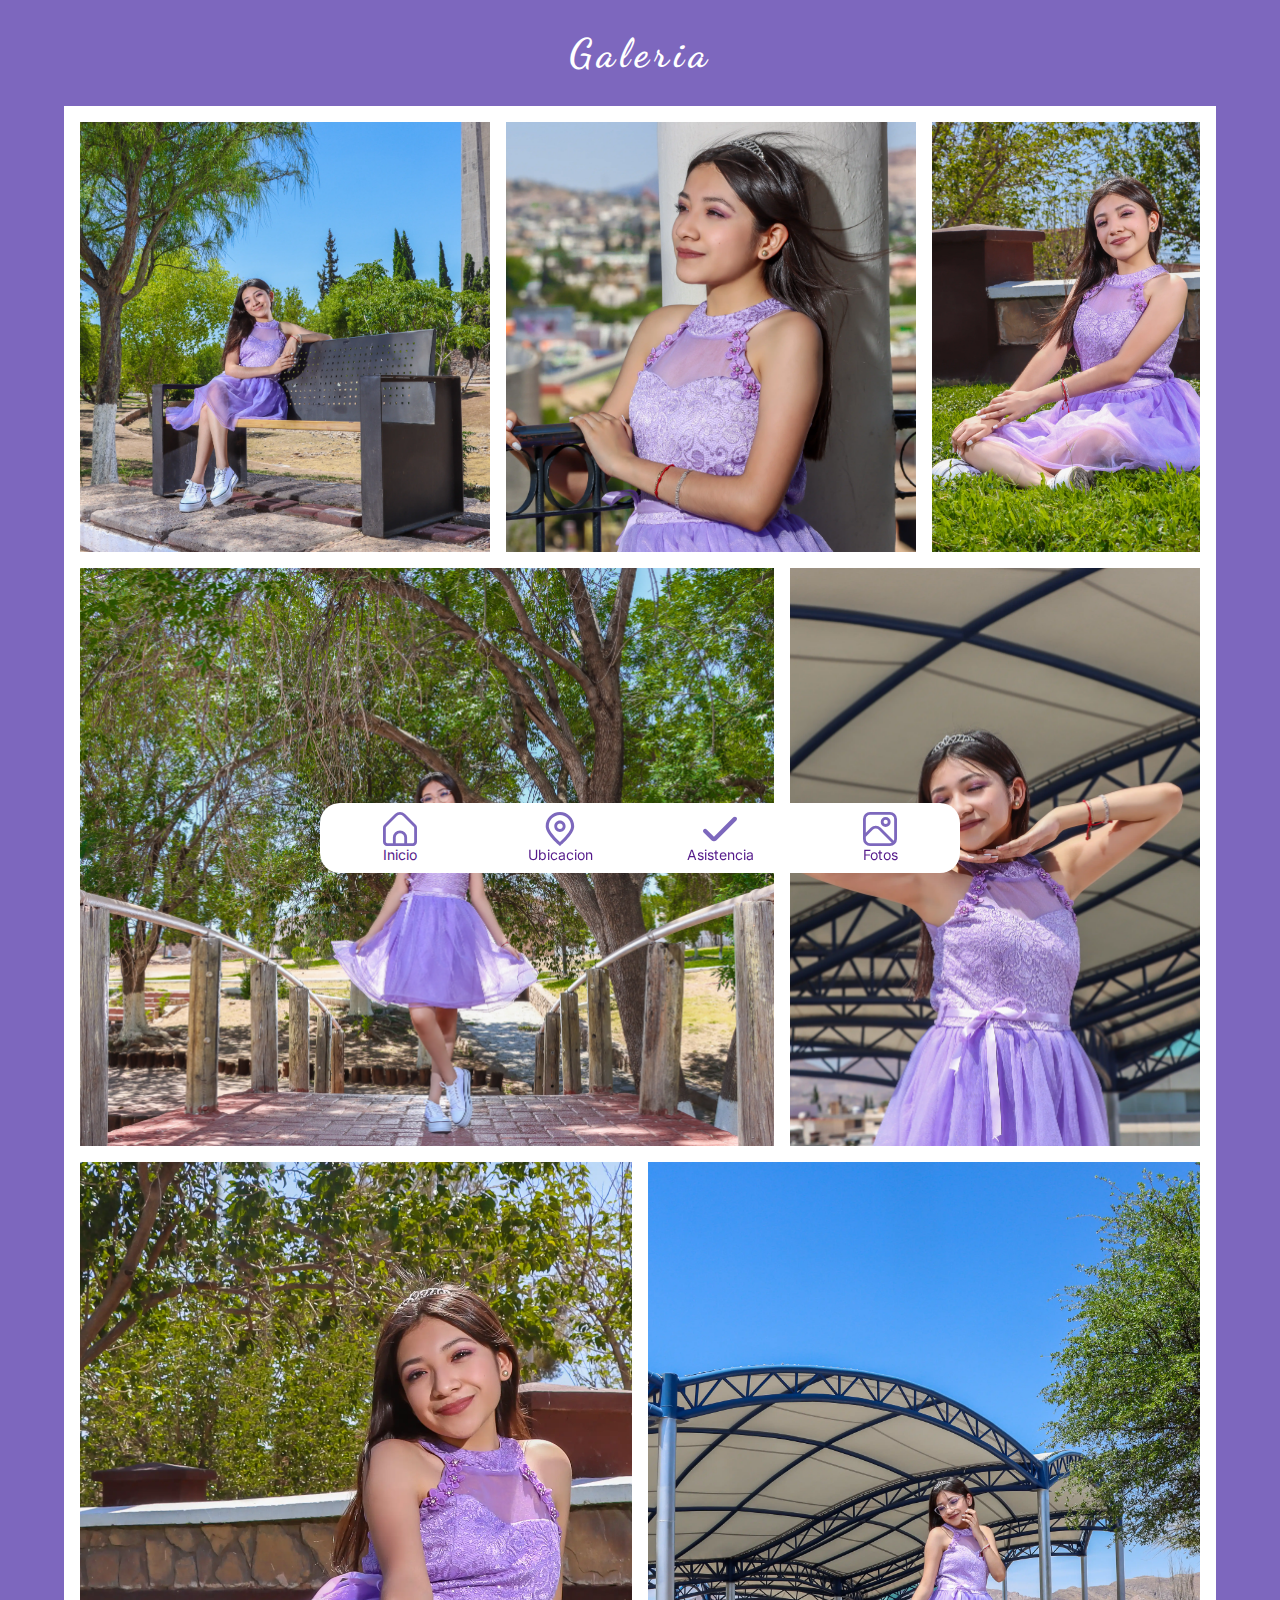
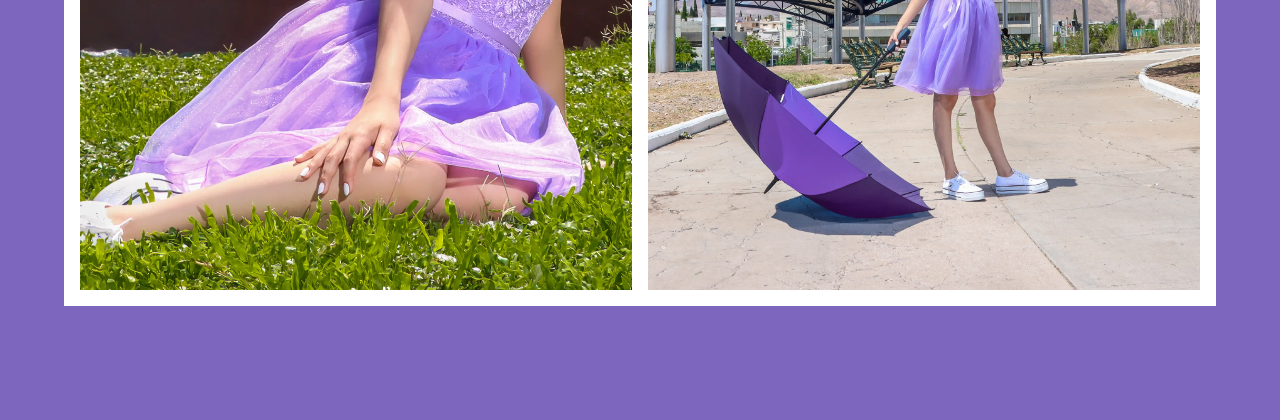
<file: index3.html>
<!DOCTYPE html>
<html lang="es">
  <head>
    <meta charset="UTF-8">
    <meta http-equiv="X-UA-Compatible" content="IE=edge">
    <meta name="viewport" content="width=device-width, initial-scale=1.0">
    <link rel="preconnect" href="https://fonts.googleapis.com">
    <link rel="preconnect" href="https://fonts.gstatic.com" crossorigin>
    <link href="https://fonts.googleapis.com/css2?family=Dancing+Script:wght@400;700&family=Inconsolata:wght@600&family=Inter:wght@100;200;300;500;700&family=Kalam:wght@300;400;700&display=swap" rel="stylesheet">
    <link rel="stylesheet" href="./sass/style_gallery.css">
    <title>Fotos</title>
  </head>
  <body>
    <h1 class="header--title">Galeria</h1>
    <div class="container-grid">
      <div class="p1 photo"></div>
      <div class="p2 photo"></div>
      <div class="p3 photo"></div>
      <div class="p4 photo"></div>
      <div class="p5 photo"></div>
      <div class="p6 photo"></div>
      <div class="p7 photo"></div>
    </div>
    <div class="navigation-shadow"></div>
    <div class="navigation">
      <li class="list">
        <a href="./index.html">
          <span class="icon">
            <img src="./sources/icons/home.svg" alt="" class="img active">
            <span class="nav--info">Inicio</span>
          </span>
        </a>
      </li>
      <li class="list">
        <a href="./index2.html">
          <span class="icon">
            <img src="./sources/icons/marker.svg" alt="" class="img">
            <span class="nav--info">Ubicacion</span>
          </span>
        </a>
      </li>
      <li class="list">
        <a href="./index4.html">
          <span class="icon">
            <img src="./sources/icons/check.svg" alt="" class="img">
            <span class="nav--info">Asistencia</span>
          </span>
        </a>
      </li>
      <li class="list">
        <a href="./index3.html">
          <span class="icon">
            <img src="./sources/icons/picture.svg" alt="" class="img">
            <span class="nav--info">Fotos</span>
          </span>
        </a>
      </li>
    </div>
    <div class="fill"></div>
  </body>
</html>
</file>
<file: sass/style_gallery.css>
html {
  font-size: 100%;
  -webkit-box-sizing: border-box;
          box-sizing: border-box;
}

*, *::before, *::after {
  -webkit-box-sizing: inherit;
          box-sizing: inherit;
}

body {
  line-height: 1.3;
  margin: 0px;
  padding: 0px;
  font-family: 'Roboto', sans-serif;
  background-color: #7d67be;
  display: -webkit-box;
  display: -ms-flexbox;
  display: flex;
  -webkit-box-orient: vertical;
  -webkit-box-direction: normal;
      -ms-flex-direction: column;
          flex-direction: column;
}

.header--title {
  color: white;
  text-align: center;
  letter-spacing: 5px;
  font-size: 40px;
  font-weight: 700;
  font-family: 'Dancing Script', cursive;
}

.container-grid {
  width: auto;
  min-height: 150vh;
  background: #fff;
  margin: 0% 5% 5% 5%;
  display: -ms-grid;
  display: grid;
  gap: 1em;
  padding: 1em;
  -ms-grid-columns: (1fr)[6];
      grid-template-columns: repeat(6, 1fr);
  -ms-grid-rows: (1fr)[12];
      grid-template-rows: repeat(12, 1fr);
}

.p1.photo, .p2.photo, .p3.photo, .p4.photo, .p5.photo, .p6.photo {
  background-repeat: no-repeat;
  background-position: center center;
  background-size: cover;
}

.p7.photo {
  background-position-x: 60%;
  background-size: cover;
}

.p1 {
  width: 100%;
  height: 100%;
  background: url(../sources/img-andrea/img-galley/andrea10.webp);
  -ms-grid-column: 1;
  -ms-grid-column-span: 6;
  grid-column: 1/7;
  -ms-grid-row: 1;
  -ms-grid-row-span: 3;
  grid-row: 1/4;
}

.p2 {
  width: 100%;
  height: 100%;
  background: url(../sources/img-andrea/img-galley/andrea21.webp);
  -ms-grid-column: 1;
  -ms-grid-column-span: 3;
  grid-column: 1/4;
  -ms-grid-row: 4;
  -ms-grid-row-span: 2;
  grid-row: 4/6;
}

.p3 {
  width: 100%;
  height: 100%;
  background: url(../sources/img-andrea/img-galley/andrea12.webp);
  -ms-grid-column: 4;
  -ms-grid-column-span: 3;
  grid-column: 4/7;
  -ms-grid-row: 4;
  -ms-grid-row-span: 4;
  grid-row: 4/8;
}

.p4 {
  width: 100%;
  height: 100%;
  background: url(../sources/img-andrea/img-galley/andrea25.webp);
  -ms-grid-column: 1;
  -ms-grid-column-span: 3;
  grid-column: 1/4;
  -ms-grid-row: 6;
  -ms-grid-row-span: 2;
  grid-row: 6/8;
}

.p5 {
  width: 100%;
  height: 100%;
  background: url(../sources/img-andrea/img-galley/andrea5.webp);
  -ms-grid-column: 1;
  -ms-grid-column-span: 6;
  grid-column: 1/7;
  -ms-grid-row: 8;
  -ms-grid-row-span: 3;
  grid-row: 8/11;
}

.p6 {
  width: 100%;
  height: 100%;
  background: url(../sources/img-andrea/img-galley/andrea11.webp);
  -ms-grid-column: 1;
  -ms-grid-column-span: 3;
  grid-column: 1/4;
  -ms-grid-row: 11;
  -ms-grid-row-span: 2;
  grid-row: 11/13;
}

.p7 {
  width: 100%;
  height: 100%;
  background: url(../sources/img-andrea/img-galley/andrea19.webp);
  -ms-grid-column: 4;
  -ms-grid-column-span: 3;
  grid-column: 4/7;
  -ms-grid-row: 11;
  -ms-grid-row-span: 2;
  grid-row: 11/13;
}

.navigation {
  position: fixed;
  bottom: 3%;
  font-family: 'Inter', sans-serif;
  font-weight: 400;
  -ms-flex-item-align: center;
      align-self: center;
  border-radius: 20px;
  width: 90%;
  height: 70px;
  background: #fff;
  display: -webkit-box;
  display: -ms-flexbox;
  display: flex;
  -webkit-box-pack: center;
      -ms-flex-pack: center;
          justify-content: center;
  -webkit-box-align: center;
      -ms-flex-align: center;
          align-items: center;
}

.navigation .img {
  height: 34px;
  -webkit-filter: invert(47%) sepia(93%) saturate(292%) hue-rotate(214deg) brightness(79%) contrast(94%);
          filter: invert(47%) sepia(93%) saturate(292%) hue-rotate(214deg) brightness(79%) contrast(94%);
}

.navigation .img:hover {
  -webkit-filter: invert(21%) sepia(18%) saturate(6103%) hue-rotate(246deg) brightness(99%) contrast(95%);
          filter: invert(21%) sepia(18%) saturate(6103%) hue-rotate(246deg) brightness(99%) contrast(95%);
}

.navigation ul {
  display: -webkit-box;
  display: -ms-flexbox;
  display: flex;
  width: 100%;
}

.navigation .list {
  position: relative;
  list-style: none;
  text-decoration: none;
  display: -webkit-box;
  display: -ms-flexbox;
  display: flex;
  -webkit-box-pack: center;
      -ms-flex-pack: center;
          justify-content: center;
  -webkit-box-align: center;
      -ms-flex-align: center;
          align-items: center;
  width: 100%;
  border-radius: 20px;
  height: 100%;
  z-index: 1;
}

.navigation a {
  padding: 9% 0 9% 0;
  text-decoration: none;
}

.navigation .icon {
  display: -webkit-box;
  display: -ms-flexbox;
  display: flex;
  -webkit-box-orient: vertical;
  -webkit-box-direction: normal;
      -ms-flex-direction: column;
          flex-direction: column;
  -webkit-box-pack: center;
      -ms-flex-pack: center;
          justify-content: center;
  -webkit-box-align: center;
      -ms-flex-align: center;
          align-items: center;
}

.navigation .icon span {
  font-size: 14px;
  color: #551A8B;
}

.fill {
  height: 50px;
}

@media screen and (min-width: 800px) {
  .navigation {
    width: 50%;
  }
  .p1 {
    -ms-grid-column: 1;
    -ms-grid-column-span: 4;
    grid-column: 1/5;
    -ms-grid-row: 1;
    -ms-grid-row-span: 3;
    grid-row: 1/4;
  }
  .p2 {
    -ms-grid-column: 5;
    -ms-grid-column-span: 2;
    grid-column: 5/7;
    -ms-grid-row: 1;
    -ms-grid-row-span: 3;
    grid-row: 1/4;
  }
  .p4 {
    -ms-grid-column: 1;
    -ms-grid-column-span: 3;
    grid-column: 1/4;
    -ms-grid-row: 4;
    -ms-grid-row-span: 4;
    grid-row: 4/8;
  }
  .p5 {
    -ms-grid-column: 1;
    -ms-grid-column-span: 4;
    grid-column: 1/5;
    -ms-grid-row: 8;
    -ms-grid-row-span: 3;
    grid-row: 8/11;
  }
  .p6 {
    -ms-grid-column: 1;
    -ms-grid-column-span: 6;
    grid-column: 1/7;
    -ms-grid-row: 11;
    -ms-grid-row-span: 2;
    grid-row: 11/13;
  }
  .p6.photo {
    background-position-y: 80%;
    background-size: cover;
  }
  .p7 {
    -ms-grid-column: 5;
    -ms-grid-column-span: 2;
    grid-column: 5/7;
    -ms-grid-row: 8;
    -ms-grid-row-span: 3;
    grid-row: 8/11;
  }
  .container-grid {
    min-height: 170vh;
  }
}

@media screen and (min-width: 1000px) {
  .container-grid {
    min-height: 200vh;
    -ms-grid-columns: (1fr)[8];
        grid-template-columns: repeat(8, 1fr);
    -ms-grid-rows: (1fr)[12];
        grid-template-rows: repeat(12, 1fr);
  }
  .p1 {
    -ms-grid-column: 1;
    -ms-grid-column-span: 3;
    grid-column: 1/4;
    -ms-grid-row: 1;
    -ms-grid-row-span: 3;
    grid-row: 1/4;
  }
  .p2 {
    -ms-grid-column: 7;
    -ms-grid-column-span: 2;
    grid-column: 7/9;
    -ms-grid-row: 1;
    -ms-grid-row-span: 3;
    grid-row: 1/4;
  }
  .p3 {
    -ms-grid-column: 6;
    -ms-grid-column-span: 3;
    grid-column: 6/9;
    -ms-grid-row: 4;
    -ms-grid-row-span: 4;
    grid-row: 4/8;
  }
  .p4 {
    -ms-grid-column: 4;
    -ms-grid-column-span: 3;
    grid-column: 4/7;
    -ms-grid-row: 1;
    -ms-grid-row-span: 3;
    grid-row: 1/4;
  }
  .p5 {
    -ms-grid-column: 1;
    -ms-grid-column-span: 5;
    grid-column: 1/6;
    -ms-grid-row: 4;
    -ms-grid-row-span: 4;
    grid-row: 4/8;
  }
  .p6 {
    -ms-grid-column: 5;
    -ms-grid-column-span: 4;
    grid-column: 5/9;
    -ms-grid-row: 8;
    -ms-grid-row-span: 5;
    grid-row: 8/13;
  }
  .p7 {
    -ms-grid-column: 1;
    -ms-grid-column-span: 4;
    grid-column: 1/5;
    -ms-grid-row: 8;
    -ms-grid-row-span: 5;
    grid-row: 8/13;
  }
}
/*# sourceMappingURL=style_gallery.css.map */
</file>
